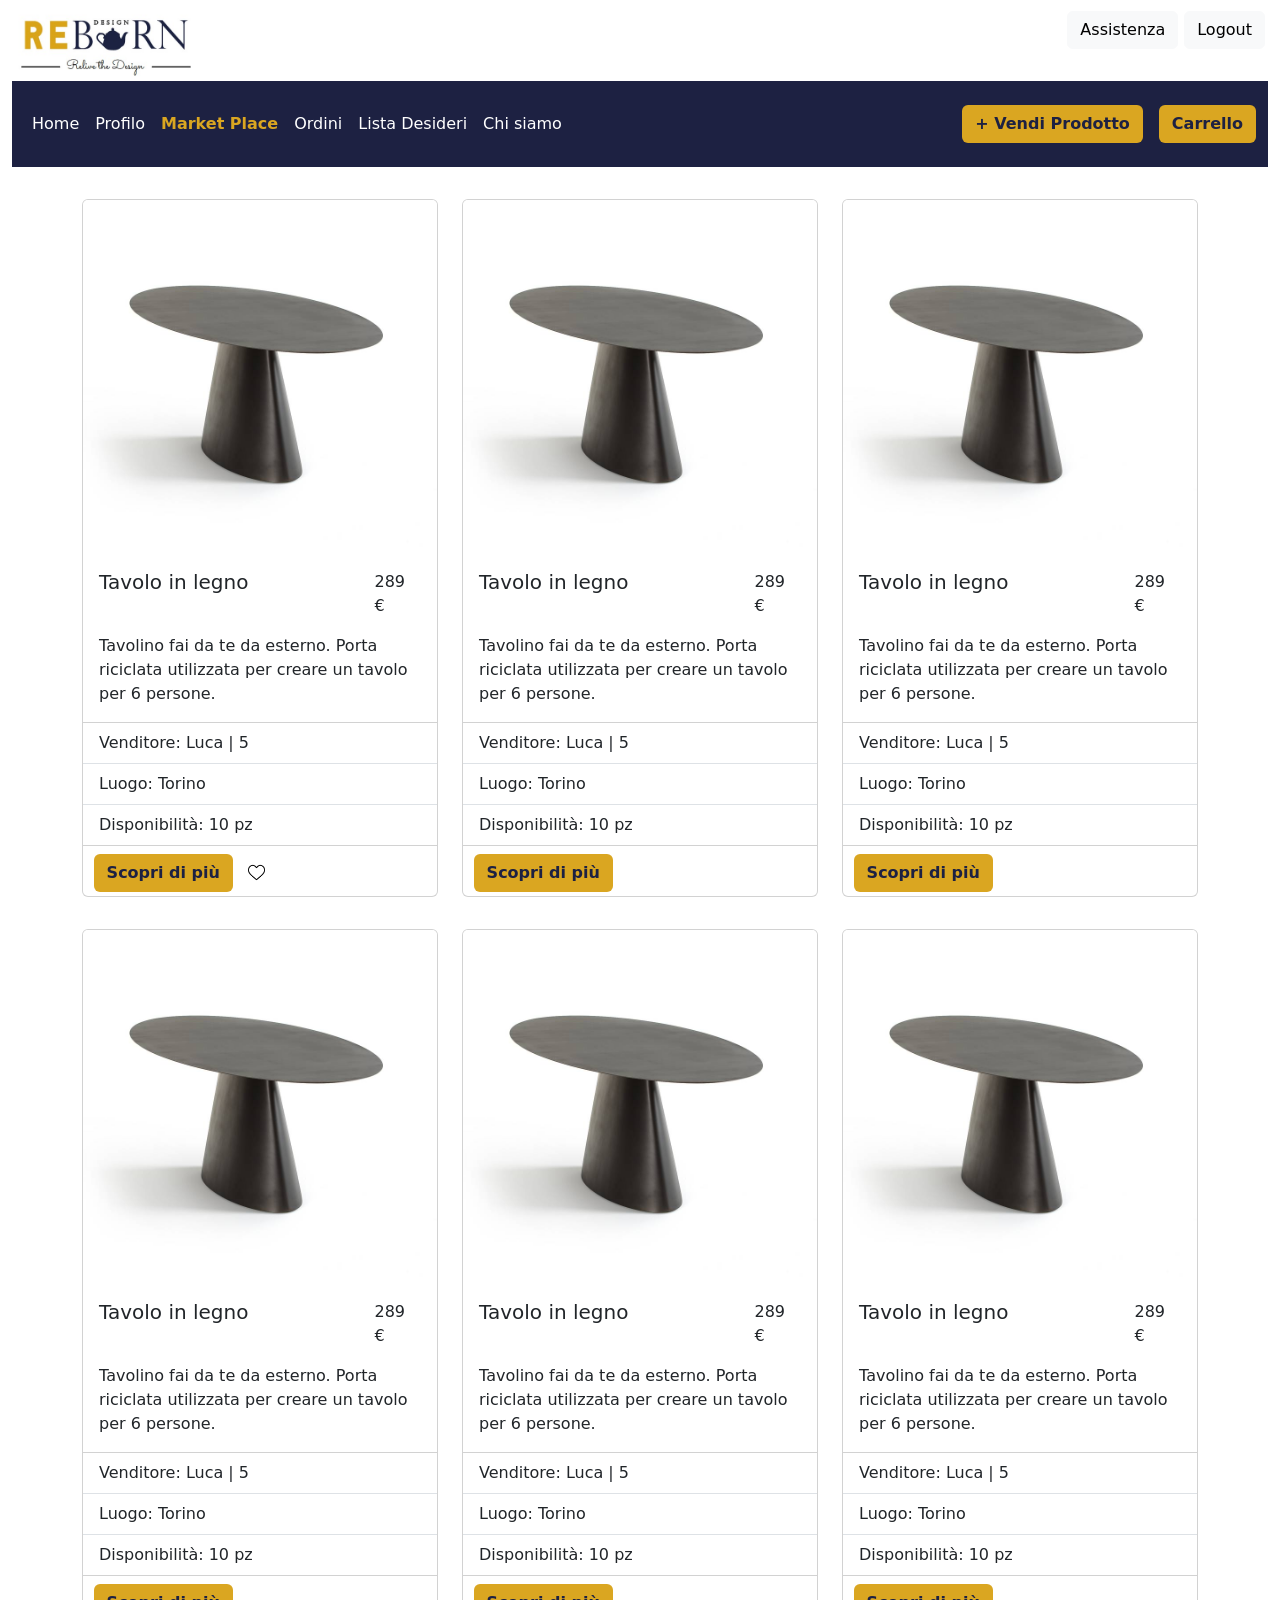
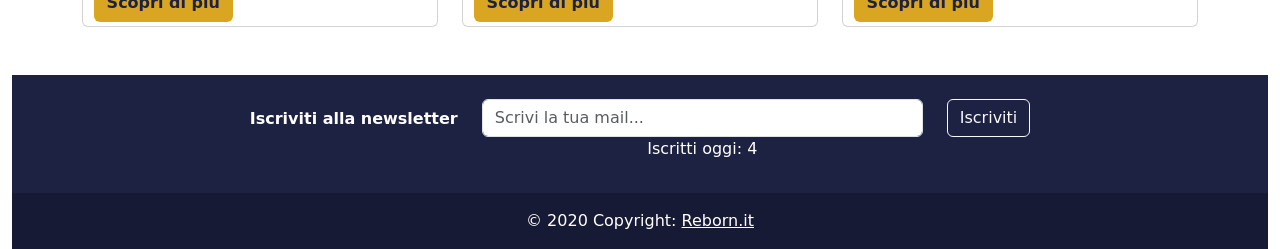
<file: index.html>
<!doctype html>
<html lang="it">
  <head>
    <!-- Required meta tags -->
    <meta charset="utf-8">
    <meta name="viewport" content="width=device-width, initial-scale=1">

    <!-- Bootstrap CSS -->
    <link href="https://cdn.jsdelivr.net/npm/bootstrap@5.1.0/dist/css/bootstrap.min.css" rel="stylesheet" integrity="sha384-KyZXEAg3QhqLMpG8r+8fhAXLRk2vvoC2f3B09zVXn8CA5QIVfZOJ3BCsw2P0p/We" crossorigin="anonymous">
    <link rel="stylesheet" type="text/css" media="all" href="stile.css">
    <style>
    .ml-auto .dropdown-menu {
      left: auto !important;
      right: 0px;
    }
    </style>
    <title>Index</title>
  </head>
  <body>
   

    <!-- Optional JavaScript; choose one of the two! -->

    <!-- Option 1: Bootstrap Bundle with Popper -->
    <script src="https://cdn.jsdelivr.net/npm/bootstrap@5.1.0/dist/js/bootstrap.bundle.min.js" integrity="sha384-U1DAWAznBHeqEIlVSCgzq+c9gqGAJn5c/t99JyeKa9xxaYpSvHU5awsuZVVFIhvj" crossorigin="anonymous"></script>
    
    <!-- Option 2: Separate Popper and Bootstrap JS -->
    <!--
    <script src="https://cdn.jsdelivr.net/npm/@popperjs/core@2.9.3/dist/umd/popper.min.js" integrity="sha384-eMNCOe7tC1doHpGoWe/6oMVemdAVTMs2xqW4mwXrXsW0L84Iytr2wi5v2QjrP/xp" crossorigin="anonymous"></script>
    <script src="https://cdn.jsdelivr.net/npm/bootstrap@5.1.0/dist/js/bootstrap.min.js" integrity="sha384-cn7l7gDp0eyniUwwAZgrzD06kc/tftFf19TOAs2zVinnD/C7E91j9yyk5//jjpt/" crossorigin="anonymous"></script>
    -->

     <div class="container-fluid ">
       <div class="row">
        
         <div class="col-md-12 mt-2 ">
          <img class="navbar-brand justify-content" style="width:15%;" src="immagine.jpeg"> 
            <button type="button" class="btn btn-light assistenza" style="float:right; margin:3px;">Logout</button>
            <button type="button" class="btn btn-light" style="float:right; margin:3px;">Assistenza</button>
         </div>
       </div>
      <div class="text-center">
         
      </div>
      <nav class="navbar navbar-expand-lg navbar-color bg-color" >
          <div class="container-fluid navigazione" style="position: sticky;">            
            <button class="navbar-toggler navbar-toggler-right" type="button" data-bs-toggle="collapse" data-bs-target="#navbarNav" aria-controls="navbarNav" aria-expanded="false" aria-label="Toggle navigation">
              <span class="navbar-toggler-icon"></span>
            </button>
            <div class="collapse navbar-collapse" id="navbarNav">
              <ul class="navbar-nav">
                <li class="nav-item">
                
                </li>
                <li class="nav-item">
                  <a class="nav-link" aria-current="page" href="#" >Home</a>
                </li>
                <li class="nav-item">
                  <a class="nav-link" aria-current="page" href="#">Profilo</a>
                </li>
                <li class="nav-item">
                  <a class="nav-link active" href="#" active style="color: #daa621; font-weight: bold;">Market Place</a>
                </li>
                <li class="nav-item">
                  <a class="nav-link" href="#">Ordini</a>
                </li>
                <li class="nav-item">
                  <a class="nav-link" href="#">Lista Desideri</a>
                </li>
                <li class="nav-item">
                  <a class="nav-link" href="#">Chi siamo</a>
                </li>                
              </ul >
            </div>
            <div class="d-grid gap-2 d-md-flex justify-content-md-end pt-3 pb-3">
              <button class="btn btn-color me-md-2" type="button">+ Vendi Prodotto</button>
              <button class="btn btn-color" type="button">Carrello</button>
            </div>
          </div>
      </nav>

      

      <div class="container pb-5" >
        <div class="row">
          <div class="col-md-4 mt-2 pt-4"> <!--box articolo -->
            <div class="card">
              <img src="tavolo1.jpeg" class="card-img-top" alt="...">
              <div class="card-body">
                  <div class="row">
                  <h5 class="card-link col-lg-9 col-md-12 col-xs-4">Tavolo in legno</h5>
                  <p class="card-link col-lg-2 col-md-6 col-xs-10">289€</p>
                  </div>
                <p class="card-text">Tavolino fai da te da esterno. Porta riciclata utilizzata per creare un tavolo per 6 persone.</p>
              </div>
              <ul class="list-group list-group-flush">
                <li class="list-group-item">Venditore: Luca | 5</li>
                <li class="list-group-item">Luogo: Torino</li>
                <li class="list-group-item">Disponibilità: 10 pz</li>
              </ul>
              <div class="scopridipiu pt-2 pb-1">
              <button class="btn btn-color ">Scopri di più</button>
              <img src="cuorevuoto.png" width="8%" style="padding-left: 10px;">
              </div>
            </div>
            </div>
          <div class="col-md-4 mt-2 pt-4"> <!--box articolo -->
            <div class="card">
              <img src="tavolo1.jpeg" class="card-img-top" alt="...">
              <div class="card-body">
                  <div class="row">
                  <h5 class="card-link col-lg-9 col-md-12 col-xs-4">Tavolo in legno</h5>
                  <p class="card-link col-lg-2 col-md-6 col-xs-10">289€</p>
                  </div>
                <p class="card-text">Tavolino fai da te da esterno. Porta riciclata utilizzata per creare un tavolo per 6 persone.</p>
              </div>
              <ul class="list-group list-group-flush">
                <li class="list-group-item">Venditore: Luca | 5</li>
                <li class="list-group-item">Luogo: Torino</li>
                <li class="list-group-item">Disponibilità: 10 pz</li>
              </ul>
              <div class="scopridipiu pt-2 pb-1">
              <button class="btn btn-color ">Scopri di più</button>
              </div>
            </div>
            </div>

            <div class="col-md-4 mt-2 pt-4"> <!--box articolo -->
              <div class="card">
                <img src="tavolo1.jpeg" class="card-img-top" alt="...">
                <div class="card-body">
                    <div class="row">
                    <h5 class="card-link col-lg-9 col-md-12 col-xs-4">Tavolo in legno</h5>
                    <p class="card-link col-lg-2 col-md-6 col-xs-10">289€</p>
                    </div>
                  <p class="card-text">Tavolino fai da te da esterno. Porta riciclata utilizzata per creare un tavolo per 6 persone.</p>
                </div>
                <ul class="list-group list-group-flush">
                  <li class="list-group-item">Venditore: Luca | 5</li>
                  <li class="list-group-item">Luogo: Torino</li>
                  <li class="list-group-item">Disponibilità: 10 pz</li>
                </ul>
                <div class="scopridipiu pt-2 pb-1">
                <button class="btn btn-color ">Scopri di più</button>
                </div>
              </div>
              </div>
             
  

              <div class="col-md-4 mt-2 pt-4"> <!--box articolo -->
                <div class="card">
                  <img src="tavolo1.jpeg" class="card-img-top" alt="...">
                  <div class="card-body">
                      <div class="row">
                      <h5 class="card-link col-lg-9 col-md-12 col-xs-4">Tavolo in legno</h5>
                      <p class="card-link col-lg-2 col-md-6 col-xs-10">289€</p>
                      </div>
                    <p class="card-text">Tavolino fai da te da esterno. Porta riciclata utilizzata per creare un tavolo per 6 persone.</p>
                  </div>
                  <ul class="list-group list-group-flush">
                    <li class="list-group-item">Venditore: Luca | 5</li>
                    <li class="list-group-item">Luogo: Torino</li>
                    <li class="list-group-item">Disponibilità: 10 pz</li>
                  </ul>
                  <div class="scopridipiu pt-2 pb-1">
                  <button class="btn btn-color ">Scopri di più</button>
                  </div>
                </div>
                </div>

          
                <div class="col-md-4 mt-2 pt-4"> <!--box articolo -->
                  <div class="card">
                    <img src="tavolo1.jpeg" class="card-img-top" alt="...">
                    <div class="card-body">
                        <div class="row">
                        <h5 class="card-link col-lg-9 col-md-12 col-xs-4">Tavolo in legno</h5>
                        <p class="card-link col-lg-2 col-md-6 col-xs-10">289€</p>
                        </div>
                      <p class="card-text">Tavolino fai da te da esterno. Porta riciclata utilizzata per creare un tavolo per 6 persone.</p>
                    </div>
                    <ul class="list-group list-group-flush">
                      <li class="list-group-item">Venditore: Luca | 5</li>
                      <li class="list-group-item">Luogo: Torino</li>
                      <li class="list-group-item">Disponibilità: 10 pz</li>
                    </ul>
                    <div class="scopridipiu pt-2 pb-1">
                    <button class="btn btn-color ">Scopri di più</button>
                    </div>
                  </div>
                  </div>
                  <div class="col-md-4 mt-2 pt-4"> <!--box articolo -->
                    <div class="card">
                      <img src="tavolo1.jpeg" class="card-img-top" alt="...">
                      <div class="card-body">
                          <div class="row">
                          <h5 class="card-link col-lg-9 col-md-12 col-xs-4">Tavolo in legno</h5>
                          <p class="card-link col-lg-2 col-md-6 col-xs-10">289€</p>
                          </div>
                        <p class="card-text">Tavolino fai da te da esterno. Porta riciclata utilizzata per creare un tavolo per 6 persone.</p>
                      </div>
                      <ul class="list-group list-group-flush">
                        <li class="list-group-item">Venditore: Luca | 5</li>
                        <li class="list-group-item">Luogo: Torino</li>
                        <li class="list-group-item">Disponibilità: 10 pz</li>
                      </ul>
                      <div class="scopridipiu pt-2 pb-1">
                      <button class="btn btn-color ">Scopri di più</button>
                      </div>
                    </div>
                    </div>
        </div>
      </div>


      <footer class="bg-color text-center text-white">
        <!-- Grid container -->
        <div class="container p-4 pb-0">
          <!-- Section: Form -->
          <section class="">
            <form action="">
              <!--Grid row-->
              <div class="row d-flex justify-content-center">
                <!--Grid column-->
                <div class="col-auto">
                  <p class="pt-2">
                    <strong>Iscriviti alla newsletter</strong>
                  </p>
                </div>
                <!--Grid column-->
      
                <!--Grid column-->
                <div class="col-md-5 col-12">
                  <!-- Email input -->
                  <div class="form-outline form-white mb-4">
                    <input type="email" id="form5Example2" class="form-control" placeholder="Scrivi la tua mail..."/>
                    <label class="form-label" for="form5Example2">Iscritti oggi: 4</label>
                  </div>
                </div>
                <!--Grid column-->
      
                <!--Grid column-->
                <div class="col-auto">
                  <!-- Submit button -->
                  <button type="submit" class="btn btn-outline-light mb-4">
                    Iscriviti
                  </button>
                </div>
                <!--Grid column-->
              </div>
              <!--Grid row-->
            </form>
          </section>
          <!-- Section: Form -->
        </div>
        <!-- Grid container -->
      
        <!-- Copyright -->
        <div class="text-center p-3" style="background-color: rgba(0, 0, 0, 0.2);">
          © 2020 Copyright:
          <a class="text-white" href="https://mdbootstrap.com/">Reborn.it</a>
        </div>
        <!-- Copyright -->
      </footer>
    </div>
  </body>
</html>
</file>
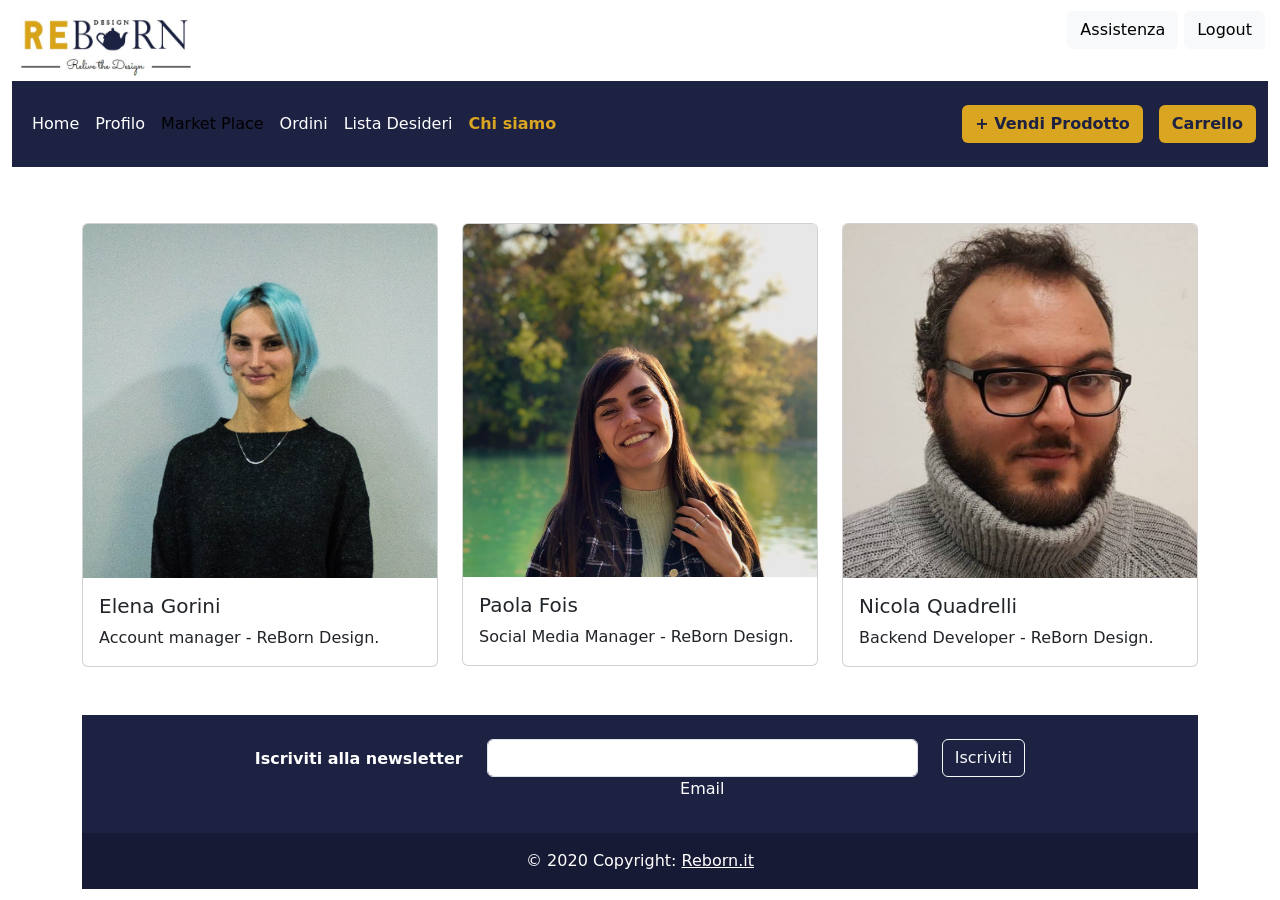
<file: chi siamo.html>
<!doctype html>
<html lang="it">
  <head>
    <!-- Required meta tags -->
    <meta charset="utf-8">
    <meta name="viewport" content="width=device-width, initial-scale=1">

    <!-- Bootstrap CSS -->
    <link href="https://cdn.jsdelivr.net/npm/bootstrap@5.1.0/dist/css/bootstrap.min.css" rel="stylesheet" integrity="sha384-KyZXEAg3QhqLMpG8r+8fhAXLRk2vvoC2f3B09zVXn8CA5QIVfZOJ3BCsw2P0p/We" crossorigin="anonymous">
    <style>
    .ml-auto .dropdown-menu {
      left: auto !important;
      right: 0px;
    }
    </style>
    <title>Chi siamo</title>
  </head>
  <body>
   

    <!-- Optional JavaScript; choose one of the two! -->

    <!-- Option 1: Bootstrap Bundle with Popper -->
    <script src="https://cdn.jsdelivr.net/npm/bootstrap@5.1.0/dist/js/bootstrap.bundle.min.js" integrity="sha384-U1DAWAznBHeqEIlVSCgzq+c9gqGAJn5c/t99JyeKa9xxaYpSvHU5awsuZVVFIhvj" crossorigin="anonymous"></script>
    <link rel="stylesheet" type="text/css" media="all" href="stile.css">

    <!-- Option 2: Separate Popper and Bootstrap JS -->
    <!--
    <script src="https://cdn.jsdelivr.net/npm/@popperjs/core@2.9.3/dist/umd/popper.min.js" integrity="sha384-eMNCOe7tC1doHpGoWe/6oMVemdAVTMs2xqW4mwXrXsW0L84Iytr2wi5v2QjrP/xp" crossorigin="anonymous"></script>
    <script src="https://cdn.jsdelivr.net/npm/bootstrap@5.1.0/dist/js/bootstrap.min.js" integrity="sha384-cn7l7gDp0eyniUwwAZgrzD06kc/tftFf19TOAs2zVinnD/C7E91j9yyk5//jjpt/" crossorigin="anonymous"></script>
    -->

    <div class="container-fluid">
      <div class="row">
       
        <div class="col-md-12 mt-2">
         <img class="navbar-brand justify-content" style="width:15%;" src="immagine.jpeg"> 
           <button type="button" class="btn btn-light assistenza" style="float:right; margin:3px;">Logout</button>
           <button type="button" class="btn btn-light" style="float:right; margin:3px;">Assistenza</button>
        </div>
      </div>
     <div class="text-center">
        
     </div>
     <nav class="navbar navbar-expand-lg navbar-color bg-color" style="position: sticky;">
         <div class="container-fluid navigazione" style="position: sticky;">            
           <button class="navbar-toggler navbar-toggler-right" type="button" data-bs-toggle="collapse" data-bs-target="#navbarNav" aria-controls="navbarNav" aria-expanded="false" aria-label="Toggle navigation">
             <span class="navbar-toggler-icon"></span>
           </button>
           <div class="collapse navbar-collapse" id="navbarNav">
             <ul class="navbar-nav">
               <li class="nav-item">
               
               </li>
               <li class="nav-item">
                 <a class="nav-link" aria-current="page" href="#" >Home</a>
               </li>
               <li class="nav-item">
                 <a class="nav-link" aria-current="page" href="#">Profilo</a>
               </li>
               <li class="nav-item">
                 <a class="nav-link active" href="#" >Market Place</a>
               </li>
               <li class="nav-item">
                 <a class="nav-link" href="#">Ordini</a>
               </li>
               <li class="nav-item">
                 <a class="nav-link" href="#">Lista Desideri</a>
               </li>
               <li class="nav-item">
                 <a class="nav-link" href="#" active style="color: #daa621; font-weight: bold;">Chi siamo</a>
               </li>                
             </ul >
           </div>
           <div class="d-grid gap-2 d-md-flex justify-content-md-end pt-3 pb-3">
             <button class="btn btn-color me-md-2" type="button">+ Vendi Prodotto</button>
             <button class="btn btn-color" type="button">Carrello</button>
           </div>
         </div>
     </nav>
          <div class="container">
            <div class="row">
              <div class="col-md-4 mt-2 pt-5 pb-5">  <!--box articolo -->
                <div class="card" >
                    <img src="elena.jpeg" class="card-img-top" alt="...">
                    <div class="card-body">
                      <h5 class="card-title">Elena Gorini</h5>
                      <p class="card-text">Account manager - ReBorn Design.</p>
                    </div>
                  </div>
              </div>
          <div class="col-md-4 mt-2 pt-5"> <!--box articolo -->
            <div class="card" >
                <img src="paola.jpeg" class="card-img-top" alt="...">
                <div class="card-body">
                  <h5 class="card-title">Paola Fois</h5>
                  <p class="card-text">Social Media Manager - ReBorn Design.</p>
                </div>
              </div>
          </div>
          <div class="col-md-4 mt-2 pt-5"> <!--box articolo -->
            <div class="card" >
                <img src="nicola.jpeg" class="card-img-top" alt="...">
                <div class="card-body">
                  <h5 class="card-title">Nicola Quadrelli</h5>
                  <p class="card-text">Backend Developer - ReBorn Design.</p>
                </div>
              </div>
          </div>
        </div>
        <footer class="bg-color text-center text-white">
          <!-- Grid container -->
          <div class="container p-4 pb-0">
            <!-- Section: Form -->
            <section class="">
              <form action="">
                <!--Grid row-->
                <div class="row d-flex justify-content-center">
                  <!--Grid column-->
                  <div class="col-auto">
                    <p class="pt-2">
                      <strong>Iscriviti alla newsletter</strong>
                    </p>
                  </div>
                  <!--Grid column-->
        
                  <!--Grid column-->
                  <div class="col-md-5 col-12">
                    <!-- Email input -->
                    <div class="form-outline form-white mb-4">
                      <input type="email" id="form5Example2" class="form-control" />
                      <label class="form-label" for="form5Example2">Email</label>
                    </div>
                  </div>
                  <!--Grid column-->
        
                  <!--Grid column-->
                  <div class="col-auto">
                    <!-- Submit button -->
                    <button type="submit" class="btn btn-outline-light mb-4">
                      Iscriviti
                    </button>
                  </div>
                  <!--Grid column-->
                </div>
                <!--Grid row-->
              </form>
            </section>
            <!-- Section: Form -->
          </div>
          <!-- Grid container -->
        
          <!-- Copyright -->
          <div class="text-center p-3" style="background-color: rgba(0, 0, 0, 0.2);">
            © 2020 Copyright:
            <a class="text-white" href="https://mdbootstrap.com/">Reborn.it</a>
          </div>
          <!-- Copyright -->
        </footer>
      </div>
    </body>
  </html>
</file>
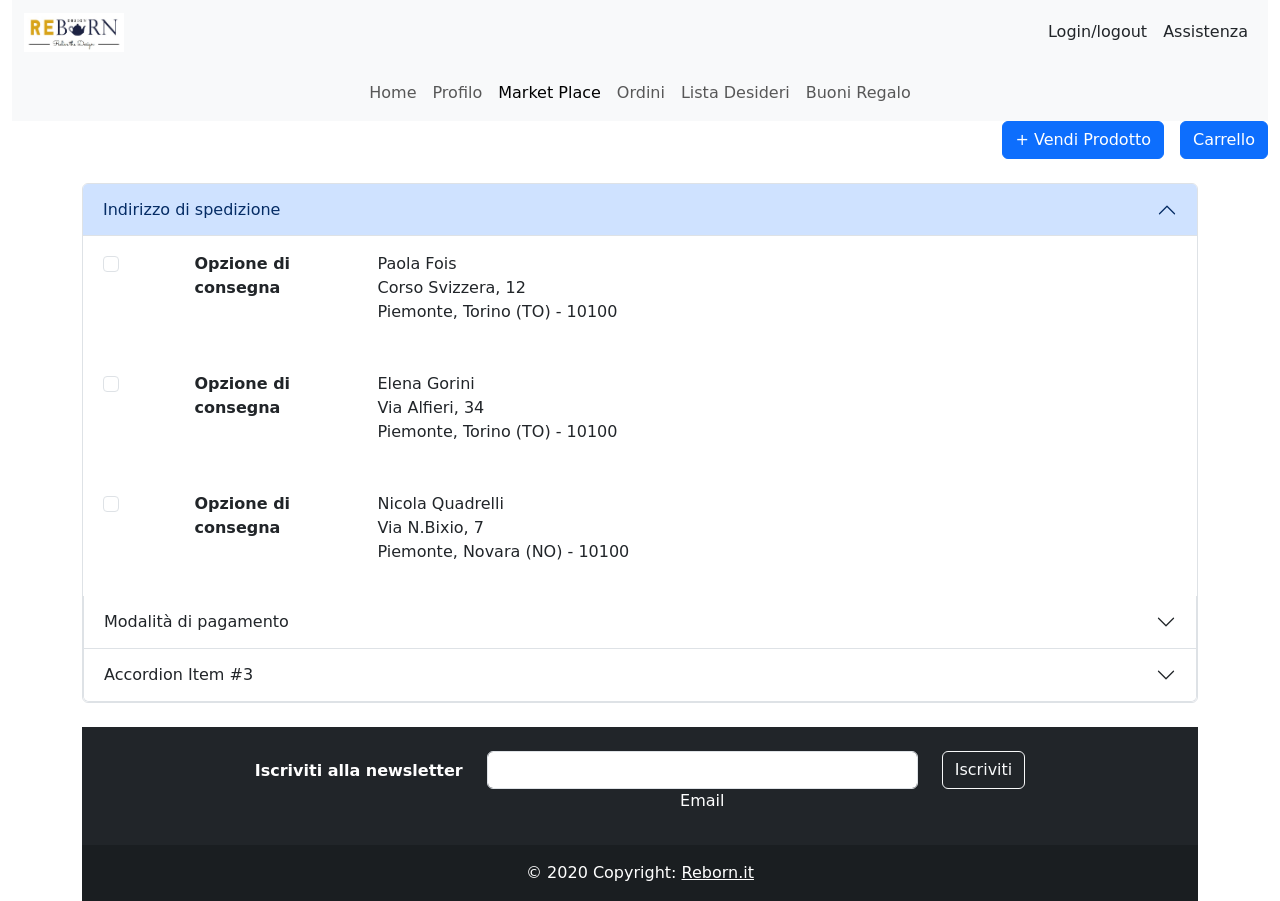
<file: pagamento.html>
<!doctype html>
<html lang="it">
  <head>
    <!-- Required meta tags -->
    <meta charset="utf-8">
    <meta name="viewport" content="width=device-width, initial-scale=1">

    <!-- Bootstrap CSS -->
    <link href="https://cdn.jsdelivr.net/npm/bootstrap@5.1.0/dist/css/bootstrap.min.css" rel="stylesheet" integrity="sha384-KyZXEAg3QhqLMpG8r+8fhAXLRk2vvoC2f3B09zVXn8CA5QIVfZOJ3BCsw2P0p/We" crossorigin="anonymous">

    <title>Pagamento</title>
  </head>
  <body>
   

    <!-- Optional JavaScript; choose one of the two! -->

    <!-- Option 1: Bootstrap Bundle with Popper -->
    <script src="https://cdn.jsdelivr.net/npm/bootstrap@5.1.0/dist/js/bootstrap.bundle.min.js" integrity="sha384-U1DAWAznBHeqEIlVSCgzq+c9gqGAJn5c/t99JyeKa9xxaYpSvHU5awsuZVVFIhvj" crossorigin="anonymous"></script>

    <!-- Option 2: Separate Popper and Bootstrap JS -->
    <!--
    <script src="https://cdn.jsdelivr.net/npm/@popperjs/core@2.9.3/dist/umd/popper.min.js" integrity="sha384-eMNCOe7tC1doHpGoWe/6oMVemdAVTMs2xqW4mwXrXsW0L84Iytr2wi5v2QjrP/xp" crossorigin="anonymous"></script>
    <script src="https://cdn.jsdelivr.net/npm/bootstrap@5.1.0/dist/js/bootstrap.min.js" integrity="sha384-cn7l7gDp0eyniUwwAZgrzD06kc/tftFf19TOAs2zVinnD/C7E91j9yyk5//jjpt/" crossorigin="anonymous"></script>
    -->

    <div class="container-fluid">
      <nav class="navbar navbar-expand-lg navbar-light bg-light">
          <div class="container-fluid">
            <img class="navbar-brand" src="immagine.jpeg" width="100px"> 
            <button class="navbar-toggler" type="button" data-bs-toggle="collapse" data-bs-target="#navbarNav" aria-controls="navbarNav" aria-expanded="false" aria-label="Toggle navigation">
              <span class="navbar-toggler-icon"></span>
            </button>
            <div class="col-5"></div>
              <div class="col-2">
                <div class="d-flex flex-row-reverse bd-highlight">
                  <div class="p-2 bd-highlight">Assistenza</div>
                  <div class="p-2 bd-highlight">Login/logout</div>
              </div>
              </div>
          </div>
      </nav>
      
      <nav class="navbar navbar-expand-lg navbar-light bg-light">
          <div class="container-fluid">
            <div class="collapse navbar-collapse justify-content-center" id="navbarNavDropdown">
              <ul class="navbar-nav">
                  <li class="nav-item">
                      <a class="nav-link" aria-current="page" href="#">Home</a>
                    </li>
                <li class="nav-item">
                  <a class="nav-link" aria-current="page" href="#">Profilo</a>
                </li>
                <li class="nav-item">
                  <a class="nav-link active" href="#">Market Place</a>
                </li>
                <li class="nav-item">
                  <a class="nav-link" href="#">Ordini</a>
                </li>
                <li class="nav-item">
                  <a class="nav-link" href="#">Lista Desideri</a>
                </li>
                <li class="nav-item">
                  <a class="nav-link" href="#">Buoni Regalo</a>
                </li>
              </ul>
            </div>
          </div>
        </nav>
        <div class="d-grid gap-2 d-md-flex justify-content-md-end">
          <button class="btn btn-primary me-md-2" type="button">+ Vendi Prodotto</button>
          <button class="btn btn-primary" type="button">Carrello</button>
        </div>
      
        <div class="container">

            <div class="accordion mt-4 mb-4" id="accordionExample">
              <div class="accordion-item">
                <h2 class="accordion-header" id="headingOne">
                  <button class="accordion-button" type="button" data-bs-toggle="collapse" data-bs-target="#collapseOne" aria-expanded="true" aria-controls="collapseOne">
                    Indirizzo di spedizione
                  </button>
                </h2>
                <div id="collapseOne" class="accordion-collapse collapse show" aria-labelledby="headingOne" data-bs-parent="#accordionExample">
                  <div class="accordion-body">
                    <div class="row">
                    <div class="col-lg-1">
                      <input class="form-check-input" type="checkbox" value="" id="flexCheckDefault">
                    </div>
                    <div class="col-lg-2">
                      <strong>Opzione di consegna</strong> 
                    </div>
                    <div class="col-lg-8">
                    <p>  
                      Paola Fois </br>
                      Corso Svizzera, 12 </br>
                      Piemonte, Torino (TO) - 10100
                    </p>
                    </div>
                    </div>
                  </div>
                </div>
                <div id="collapseOne" class="accordion-collapse collapse show" aria-labelledby="headingOne" data-bs-parent="#accordionExample">
                  <div class="accordion-body">
                    <div class="row">
                    <div class="col-lg-1">
                      <input class="form-check-input" type="checkbox" value="" id="flexCheckDefault">
                    </div>
                    <div class="col-lg-2">
                      <strong>Opzione di consegna</strong> 
                    </div>
                    <div class="col-lg-8">
                    <p>  
                      Elena Gorini </br>
                      Via Alfieri, 34 </br>
                      Piemonte, Torino (TO) - 10100
                    </p>
                    </div>
                    </div>
                  </div>
                </div>
                <div id="collapseOne" class="accordion-collapse collapse show" aria-labelledby="headingOne" data-bs-parent="#accordionExample">
                  <div class="accordion-body">
                    <div class="row">
                    <div class="col-lg-1">
                      <input class="form-check-input" type="checkbox" value="" id="flexCheckDefault">
                    </div>
                    <div class="col-lg-2">
                      <strong>Opzione di consegna</strong> 
                    </div>
                    <div class="col-lg-8">
                    <p>  
                      Nicola Quadrelli </br>
                      Via N.Bixio, 7 </br>
                      Piemonte, Novara (NO) - 10100
                    </p>
                    </div>
                    </div>
                  </div>
                </div>
                
              <div class="accordion-item">
                <h2 class="accordion-header" id="headingTwo">
                  <button class="accordion-button collapsed" type="button" data-bs-toggle="collapse" data-bs-target="#collapseTwo" aria-expanded="false" aria-controls="collapseTwo">
                   Modalità di pagamento
                  </button>
                </h2>
                <div id="collapseTwo" class="accordion-collapse collapse" aria-labelledby="headingTwo" data-bs-parent="#accordionExample">
                  <div class="accordion-body">
                    <div class="col-lg-1">
                      <input class="form-check-input" type="checkbox" value="" id="flexCheckDefault">
                    </div>
                     
                  </div>
                </div>
              </div>
              <div class="accordion-item">
                <h2 class="accordion-header" id="headingThree">
                  <button class="accordion-button collapsed" type="button" data-bs-toggle="collapse" data-bs-target="#collapseThree" aria-expanded="false" aria-controls="collapseThree">
                    Accordion Item #3
                  </button>
                </h2>
                <div id="collapseThree" class="accordion-collapse collapse" aria-labelledby="headingThree" data-bs-parent="#accordionExample">
                  <div class="accordion-body">
                    <strong>This is the third item's accordion body.</strong> It is hidden by default, until the collapse plugin adds the appropriate classes that we use to style each element. These classes control the overall appearance, as well as the showing and hiding via CSS transitions. You can modify any of this with custom CSS or overriding our default variables. It's also worth noting that just about any HTML can go within the <code>.accordion-body</code>, though the transition does limit overflow.
                  </div>
                </div>
              </div>
            </div>
        </div>           



        <footer class="bg-dark text-center text-white">
          <!-- Grid container -->
          <div class="container p-4 pb-0">
            <!-- Section: Form -->
            <section class="">
              <form action="">
                <!--Grid row-->
                <div class="row d-flex justify-content-center">
                  <!--Grid column-->
                  <div class="col-auto">
                    <p class="pt-2">
                      <strong>Iscriviti alla newsletter</strong>
                    </p>
                  </div>
                  <!--Grid column-->
        
                  <!--Grid column-->
                  <div class="col-md-5 col-12">
                    <!-- Email input -->
                    <div class="form-outline form-white mb-4">
                      <input type="email" id="form5Example2" class="form-control" />
                      <label class="form-label" for="form5Example2">Email </label>
                    </div>
                  </div>
                  <!--Grid column-->
        
                  <!--Grid column-->
                  <div class="col-auto">
                    <!-- Submit button -->
                    <button type="submit" class="btn btn-outline-light mb-4">
                      Iscriviti
                    </button>
                  </div>
                  <!--Grid column-->
                </div>
                <!--Grid row-->
              </form>
            </section>
            <!-- Section: Form -->
          </div>
          <!-- Grid container -->
        
          <!-- Copyright -->
          <div class="text-center p-3" style="background-color: rgba(0, 0, 0, 0.2);">
            © 2020 Copyright:
            <a class="text-white" href="https://Reborn.it/">Reborn.it</a>
          </div>
          <!-- Copyright -->
        </footer>     
  </div>
</body>
</html>
</file>
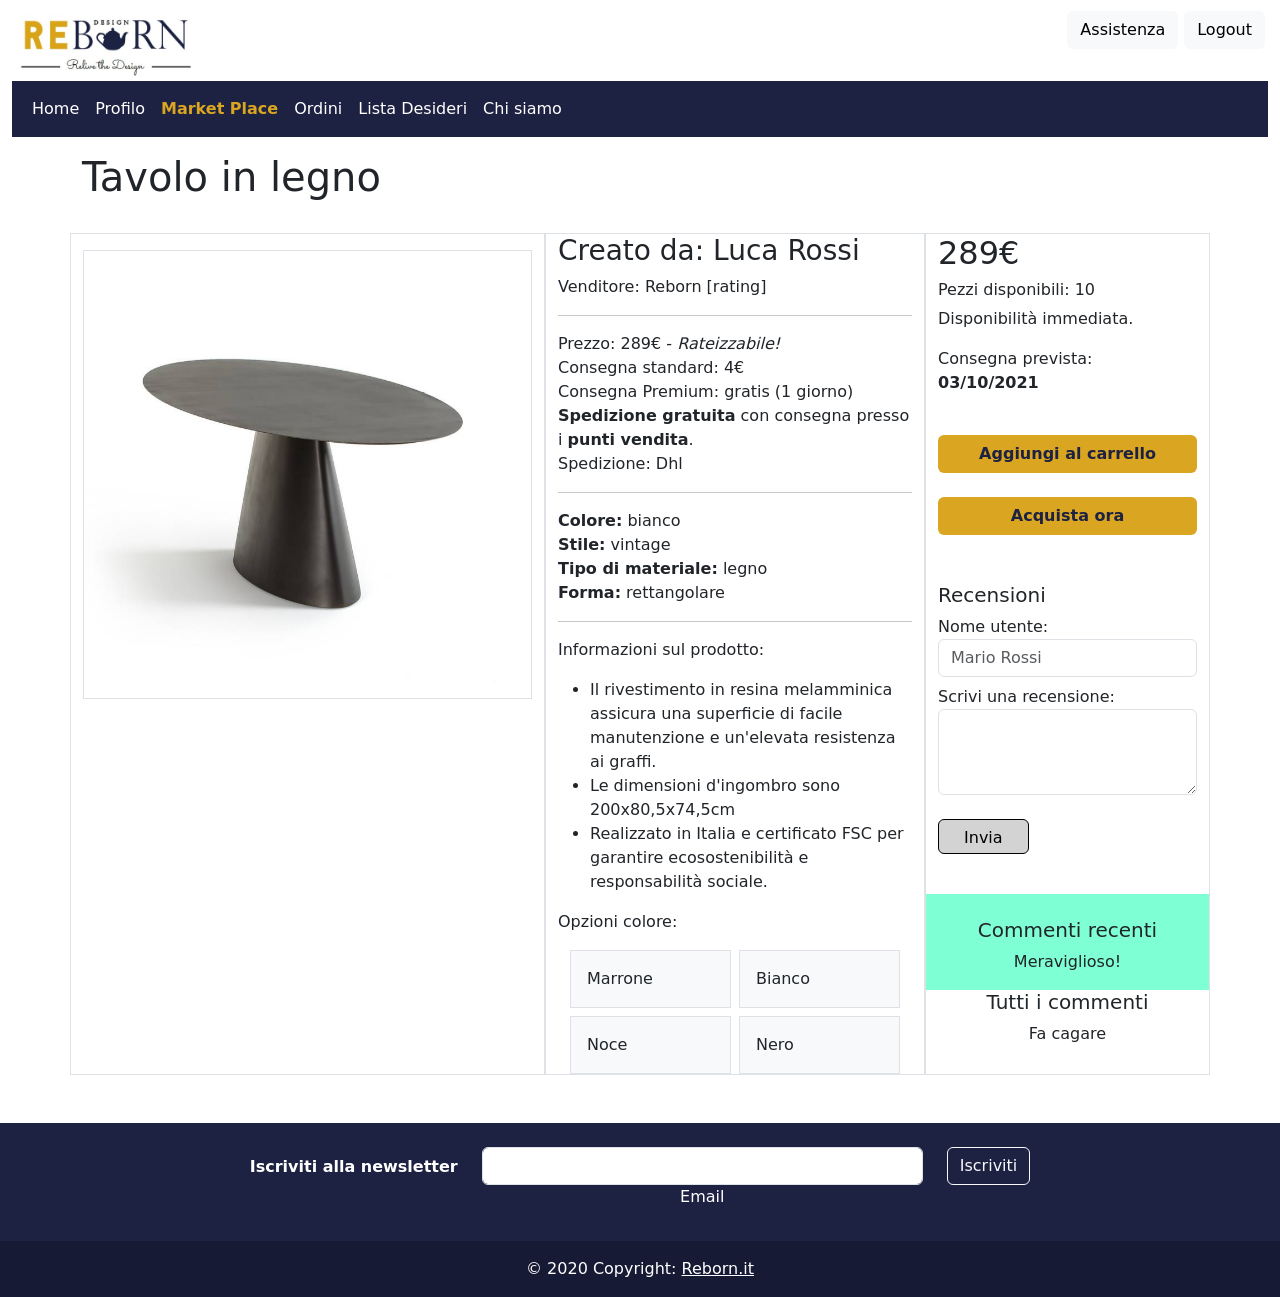
<file: paginaprodotto.html>
<!doctype html>
<html lang="it">
  <head>
    <!-- Required meta tags -->
    <meta charset="utf-8">
    <meta name="viewport" content="width=device-width, initial-scale=1">

    <!-- Bootstrap CSS -->
    <link href="https://cdn.jsdelivr.net/npm/bootstrap@5.1.0/dist/css/bootstrap.min.css" rel="stylesheet" integrity="sha384-KyZXEAg3QhqLMpG8r+8fhAXLRk2vvoC2f3B09zVXn8CA5QIVfZOJ3BCsw2P0p/We" crossorigin="anonymous">
    <style>
    .ml-auto .dropdown-menu {
      left: auto !important;
      right: 0px;
    }
    </style>
    <title>Pagina Prodotto</title>
  </head>
  <body>
   

    <!-- Optional JavaScript; choose one of the two! -->

    <!-- Option 1: Bootstrap Bundle with Popper -->
    <script src="https://cdn.jsdelivr.net/npm/bootstrap@5.1.0/dist/js/bootstrap.bundle.min.js" integrity="sha384-U1DAWAznBHeqEIlVSCgzq+c9gqGAJn5c/t99JyeKa9xxaYpSvHU5awsuZVVFIhvj" crossorigin="anonymous"></script>
    <link rel="stylesheet" type="text/css" media="all" href="stile.css">

    <!-- Option 2: Separate Popper and Bootstrap JS -->
    <!--
    <script src="https://cdn.jsdelivr.net/npm/@popperjs/core@2.9.3/dist/umd/popper.min.js" integrity="sha384-eMNCOe7tC1doHpGoWe/6oMVemdAVTMs2xqW4mwXrXsW0L84Iytr2wi5v2QjrP/xp" crossorigin="anonymous"></script>
    <script src="https://cdn.jsdelivr.net/npm/bootstrap@5.1.0/dist/js/bootstrap.min.js" integrity="sha384-cn7l7gDp0eyniUwwAZgrzD06kc/tftFf19TOAs2zVinnD/C7E91j9yyk5//jjpt/" crossorigin="anonymous"></script>
    -->

    <div class="container-fluid">
      <div class="row">
       
        <div class="col-md-12 mt-2">
         <img class="navbar-brand justify-content" style="width:15%;" src="immagine.jpeg"> 
           <button type="button" class="btn btn-light assistenza" style="float:right; margin:3px;">Logout</button>
           <button type="button" class="btn btn-light" style="float:right; margin:3px;">Assistenza</button>
        </div>
      </div>
     <div class="text-center">
        
     </div>
     <nav class="navbar navbar-expand-lg navbar-color bg-color" style="position: sticky;">
         <div class="container-fluid navigazione" style="position: sticky;">            
           <button class="navbar-toggler navbar-toggler-right" type="button" data-bs-toggle="collapse" data-bs-target="#navbarNav" aria-controls="navbarNav" aria-expanded="false" aria-label="Toggle navigation">
             <span class="navbar-toggler-icon"></span>
           </button>
           <div class="collapse navbar-collapse" id="navbarNav">
             <ul class="navbar-nav">
               <li class="nav-item">
               
               </li>
               <li class="nav-item">
                 <a class="nav-link" aria-current="page" href="#" >Home</a>
               </li>
               <li class="nav-item">
                 <a class="nav-link" aria-current="page" href="#">Profilo</a>
               </li>
               <li class="nav-item">
                 <a class="nav-link active" href="#" active style="color: #daa621; font-weight: bold;">Market Place</a>
               </li>
               <li class="nav-item">
                 <a class="nav-link" href="#">Ordini</a>
               </li>
               <li class="nav-item">
                 <a class="nav-link" href="#">Lista Desideri</a>
               </li>
               <li class="nav-item">
                 <a class="nav-link" href="#">Chi siamo</a>
               </li>                
             </ul >
           </div>
           
     </nav>
  
        <div class="container">
        <h1 class="pt-3 pb-3">Tavolo in legno <span class="badge bg-secondary"></span></h1>
          <div class="row pb-5"> <!--box articolo -->
              <div class="col-md-5 mt-2 border"> <!--colonna carosello  -->
                <div id="carouselExampleIndicators" class="border carousel slide mt-3" data-bs-ride="carousel" >
                  <div class="carousel-indicators">
                    <button type="button" data-bs-target="#carouselExampleIndicators" data-bs-slide-to="0" class="active" aria-current="true" aria-label="Slide 1"></button>
                    <button type="button" data-bs-target="#carouselExampleIndicators" data-bs-slide-to="1" aria-label="Slide 2"></button>
                    <button type="button" data-bs-target="#carouselExampleIndicators" data-bs-slide-to="2" aria-label="Slide 3"></button>
                  </div>
                  <div class="carousel-inner">
                      <div class="carousel-item active">
                        <img src="tavolo1.jpeg" class="d-block w-100" alt="...">
                      </div>
                      <div class="carousel-item">
                        <img src="tavolo2.jpeg" class="d-block w-100" alt="...">
                      </div>
                      <div class="carousel-item">
                        <img src="tavolo3.jpeg" class="d-block w-100" alt="..."> 
                      </div>
                    </div>
                    <button class="carousel-control-prev" type="button" data-bs-target="#carouselExampleIndicators" data-bs-slide="prev">
                      <span class="carousel-control-prev-icon" aria-hidden="true"></span>
                      <span class="visually-hidden">Previous</span>
                    </button>
                    <button class="carousel-control-next" type="button" data-bs-target="#carouselExampleIndicators" data-bs-slide="next">
                      <span class="carousel-control-next-icon" aria-hidden="true"></span>
                      <span class="visually-hidden">Next</span>
                    </button>
                  </div>
              </div>
              <div class="col-md-4 mt-2 border"> <!--colonna dettaglio prodotto -->
                  <h3>Creato da: Luca Rossi<span class="badge bg-secondary"></span></h3>
                  <p>Venditore: Reborn [rating]</p>
                  <hr>
                  <p>Prezzo: 289€ - <i>Rateizzabile!</i></br>
                  Consegna standard: 4€ </br>
                  Consegna Premium: gratis (1 giorno) </br>
                  <b>Spedizione gratuita</b> con consegna presso i <b>punti vendita</b>. </br>
                  Spedizione: Dhl
                  </p>
                  <hr>
                    <p><b>Colore:</b> bianco</br>
                    <b>Stile:</b> vintage</br>
                    <b>Tipo di materiale:</b> legno</br>
                    <b>Forma:</b> rettangolare
                  </p>
                  <hr>
                  <p>Informazioni sul prodotto:</p>
                  <ul>
                    <li>Il rivestimento in resina melamminica assicura una superficie di facile manutenzione e un'elevata resistenza ai graffi.</li>
                    <li>Le dimensioni d'ingombro sono 200x80,5x74,5cm</li>
                    <li>Realizzato in Italia e certificato FSC per garantire ecosostenibilità e responsabilità sociale.</li>
                  </ul>
                  <p>Opzioni colore:</p>
                    <div class="container">
                      <div class="row g-2">
                        <div class="col-6">
                          <div class="p-3 border bg-light">Marrone</div>
                        </div>
                        <div class="col-6">
                          <div class="p-3 border bg-light">Bianco</div>
                        </div>
                        <div class="col-6">
                          <div class="p-3 border bg-light">Noce</div>
                        </div>
                        <div class="col-6">
                          <div class="p-3 border bg-light">Nero</div>
                        </div>
                      </div>
                    </div>
                  
              </div>

              <div class="col-md-3 mt-2 border"> <!--colonna sezione acquisto  -->
                  <h2>289€ <span class="badge bg-secondary"></span></h2>
                  
                  <h6>Pezzi disponibili: 10</h6>
                  <p>Disponibilità immediata.</p>
                  <p>Consegna prevista: <b>03/10/2021</b> </p>

                  <div>
                      <button class="btn btn-color me-md-2 mt-4" style="width: 100%" type="button">Aggiungi al carrello</button>
                      <button class="btn btn-color mt-4" style="width: 100%" type="button">Acquista ora</button> 
                      
                      
                    </div>
                    <form class="pt-5">
                      <h5>Recensioni</h5>
                      <div class="form-group">
                        <label for="exampleFormControlInput1">Nome utente:</label>
                        <input type="email" class="form-control" id="exampleFormControlInput1" placeholder="Mario Rossi">
                      </div>
                      
                      <div class="form-group pt-2">
                        <label for="exampleFormControlTextarea1">Scrivi una recensione:</label>
                        <textarea class="form-control" id="exampleFormControlTextarea1" rows="3"></textarea>
                        <button class="btn btn-invia mt-4 justify-content-center " style="width: 35%; height:35px; text-align: center; border-color: black;" type="button">Invia</button> 
                      </div>
                    </form> 
    
                  <div class="row commenti ">  
                  <div class="commentirecenti pt-4">
                    <h5 class="commentirecenti">Commenti recenti</h5>
                    <p> Meraviglioso!</p>
                  </div>
                  </div>
                  <div class="row">
                  <div class="altricommenti">
                    <h5>Tutti i commenti</h5>
                    <p>Fa cagare</p>
                  </div>
                  </div>
                
              </div>
          </div>    
        </div>      

      </div>
        
        
      <footer class="bg-color text-center text-white">
        <!-- Grid container -->
        <div class="container p-4 pb-0">
          <!-- Section: Form -->
          <section class="">
            <form action="">
              <!--Grid row-->
              <div class="row d-flex justify-content-center">
                <!--Grid column-->
                <div class="col-auto">
                  <p class="pt-2">
                    <strong>Iscriviti alla newsletter</strong>
                  </p>
                </div>
                <!--Grid column-->
      
                <!--Grid column-->
                <div class="col-md-5 col-12">
                  <!-- Email input -->
                  <div class="form-outline form-white mb-4">
                    <input type="email" id="form5Example2" class="form-control" />
                    <label class="form-label" for="form5Example2">Email</label>
                  </div>
                </div>
                <!--Grid column-->
      
                <!--Grid column-->
                <div class="col-auto">
                  <!-- Submit button -->
                  <button type="submit" class="btn btn-outline-light mb-4">
                    Iscriviti
                  </button>
                </div>
                <!--Grid column-->
              </div>
              <!--Grid row-->
            </form>
          </section>
          <!-- Section: Form -->
        </div>
        <!-- Grid container -->
      
        <!-- Copyright -->
        <div class="text-center p-3" style="background-color: rgba(0, 0, 0, 0.2);">
          © 2020 Copyright:
          <a class="text-white" href="https://mdbootstrap.com/">Reborn.it</a>
        </div>
        <!-- Copyright -->
      </footer>
    </div>
  </body>
</html>
</file>
<file: stile.css>
.assistenza {
    position: relative;
}



/*navigazione */
.nav-link {
    color: white;
}

.nav-link:hover {
    color: #daa621;
}

.nav-link:active {
    color: #daa621;
    font-weight: bold;
}

.navigazione {
    background-color: #1d2142 ;
    position: sticky;
}


/*Marketplace*/

.scopridipiu{
    padding-left: 3%;
}

.carrello {
    padding-top: 9px;
    padding-bottom: 9px;
    padding-left: 270px;
}

.titolo{
    padding-top: 9px;
}

.prodotto{
    border: 2px black;
    padding-top: 9px;
    padding-bottom: 9px;
}

.acquisto{ 
    position:relative; 
    left:25%;

}


/*Pagina prodotto*/

.btn-invia {
    background-color: #d3d3d3;
    color:black;
    
}

.commenti{
    background-color: aquamarine;
    margin-top: 40px;
}
.commentirecenti {
    text-align: center;
}

.altricommenti {
    text-align: center;
}



/* Carrello */

.rimuovi {
    background-color: #f9f9f9;
    border-radius: 3px;
}

.rimuovi:hover {
    background-color: #808080;
    border-radius: 3px;
    color:white;
}

.btn-totaleprovvisorio {
    background-color: #daa621;
    color: #1d2142;
    font-weight: bold;
}

.btn-totaleprovvisorio:hover {
    background-color:#1d2142;
    color: #daa621 ;
    font-weight: bold;
    border: #1d2142;
}
.btn-procediacquisto {
    background-color: #daa621;
    color: #1d2142;
    font-weight: bold;
}

.btn-procediacquisto:hover {
    background-color:#1d2142;
    color: #daa621 ;
    font-weight: bold;
    border: #1d2142;
}

.desideri {
    padding-top: 16px;
}

.btn-color {
    background-color: #daa621;
    color: #1d2142;
    font-weight: bold;
}

.btn-color:hover {
    background-color:#1d2142;
    color: #daa621 ;
    font-weight: bold;
    border-color: #daa621;
}
.bg-color {
    background-color: #1d2142;
}

@media screen and (max-width: 500px) {
    .mobile { 
        display:inline-block; }
    .desktop {
        display: none; }
    }
    

@media screen and (max-width: 2000px) {
    .mobile {
        display: none;  }
    }
</file>
